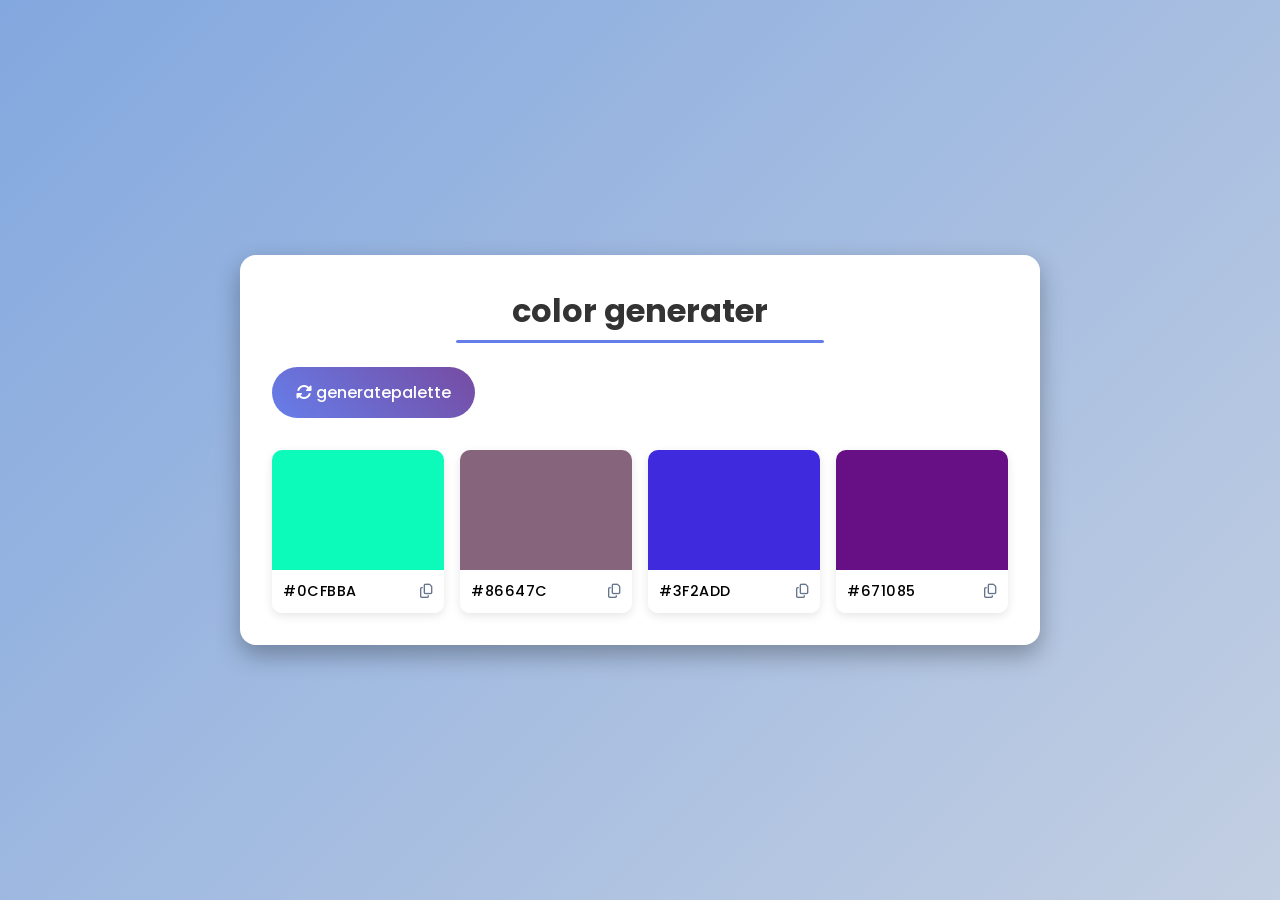
<file: color genreter/index.html>
<!DOCTYPE html>
<html lang="en">
<head>
    <meta charset="UTF-8">
    <meta name="viewport" content="width=device-width, initial-scale=1.0">
    <title>color generater</title>
     <link
      rel="stylesheet"
      href="https://cdnjs.cloudflare.com/ajax/libs/font-awesome/6.7.2/css/all.min.css"
      integrity="sha512-Evv84Mr4kqVGRNSgIGL/F/aIDqQb7xQ2vcrdIwxfjThSH8CSR7PBEakCr51Ck+w+/U6swU2Im1vVX0SVk9ABhg=="
      crossorigin="anonymous"
      referrerpolicy="no-referrer"
    />
    <link rel="stylesheet" href="style.css">
</head>
<body>
    <div class="container">
        <h1>color generater</h1>
        <button id="generate-btn">
            <i class="fas fa-sync-alt"></i>
           generatepalette

        </button>
        <div class="palette-container">
            <div class="color-box">
                <div class="color" style="background-color: #e1f5fe;"></div>
                <div class="color-info">
                    <span class="hex-value">#e1f5fe</span>
                    <i class="far fa-copy copy-btn" title="copy to cliboard"></i>
                </div>
            </div>

            <div class="color-box">
                <div class="color" style="background-color: #e1f5fe;"></div>
                <div class="color-info">
                    <span class="hex-value">#e1f5fe</span>
                    <i class="far fa-copy copy-btn" title="copy to cliboard"></i>
                </div>
            </div>


            <div class="color-box">
                <div class="color" style="background-color: #e1f5fe;"></div>
                <div class="color-info">
                    <span class="hex-value">#e1f5fe</span>
                    <i class="far fa-copy copy-btn" title="copy to cliboard"></i>
                </div>
            </div>

            <div class="color-box">
                <div class="color" style="background-color: #e1f5fe;"></div>
                <div class="color-info">
                    <span class="hex-value">#e1f5fe</span>
                    <i class="far fa-copy copy-btn" title="copy to cliboard"></i>
                </div>
            </div>

            
        </div>
    </div>

    <script src="script.js"></script>

    
</body>
</html>
</file>
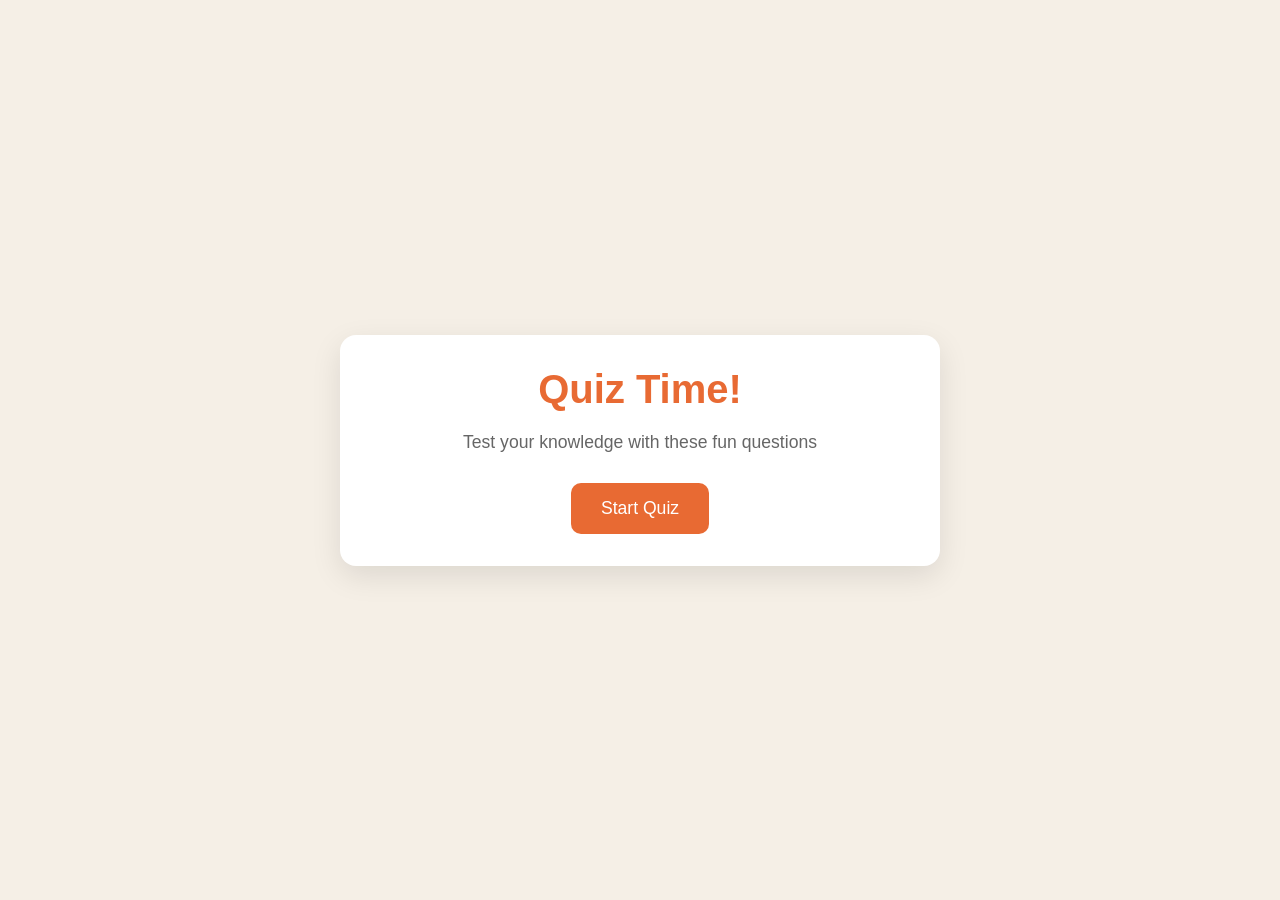
<file: qize game/index.html>
<!DOCTYPE html>
<html lang="en">
  <head>
    <meta charset="UTF-8" />
    <meta name="viewport" content="width=device-width, initial-scale=1.0" />
    <title>Quiz Game</title>
    <link rel="stylesheet" href="style.css" />
  </head>
  <body>
    <div class="container">
      <div class="screen active" id="start-screen">
        <h1>Quiz Time!</h1>
        <p>Test your knowledge with these fun questions</p>
        <button id="start-btn">Start Quiz</button>
      </div>

      <div class="screen" id="quiz-screen">
        <div class="quiz-header">
          <h2 id="question-text">Question goes here</h2>
          <div class="quiz-info">
            <p>
              Question <span id="current-question">1</span> of <span id="total-questions">5</span>
            </p>

            <p>Score: <span id="score">0</span></p>
          </div>
        </div>

        <div id="answers-container" class="answers-container">
          <!-- Answer buttons will be insterted here from our js code later at some point -->
        </div>

        <div class="progress-bar">
          <div id="progress" class="progress"></div>
        </div>
      </div>

      <div id="result-screen" class="screen">
        <h1>Quiz Results</h1>
        <div class="result-info">
          <p>You scored <span id="final-score">0</span> out of <span id="max-score">5</span></p>

          <div id="result-message">Good job!</div>
        </div>
        <button id="restart-btn">Restart Quiz</button>
      </div>
    </div>

    <script src="script.js"></script>
  </body>
</html>
</file>
<file: color genreter/style.css>
/* Basic Reset */
@import url(https://fonts.googleapis.com/css?family=Poppins:100,100italic,200,200italic,300,300italic,regular,italic,500,500italic,600,600italic,700,700italic,800,800italic,900,900italic);

* {
  margin: 0;
  padding: 0;
  box-sizing: border-box;
  font-family: "Poppins", sans-serif;
}

body {
  background: linear-gradient(135deg, #83a8df, #c3cfe2);
  min-height: 100vh;
  display: flex;
  align-items: center;
  justify-content: center;
  padding: 20px;
}

.container {
  background-color: #fff;
  border-radius: 1rem;
  padding: 2rem;
  width: 100%;
  max-width: 800px;
  box-shadow: 0 10px 25px rgba(0, 0, 0, 0.3);
}

h1 {
  text-align: center;
  margin-bottom: 1.5rem;
  color: #333;
  position: relative;
  padding-bottom: 0.5rem;
}

h1::after {
  content: "";
  position: absolute;
  bottom: 0;
  left: 50%;
  transform: translateX(-50%);
  width: 50%;
  height: 3px;
  background-color: #667eea;
  border-radius: 2px;
}

#generate-btn {
  background: linear-gradient(45deg, #667eea, #764ba2);
  color: white;
  border: none;
  padding: 0.8rem 1.5rem;
  border-radius: 50px;
  cursor: pointer;
  font-weight: 500;
  margin-bottom: 2rem;
  font-size: 1rem;
}

#generate-btn:hover {
  transform: translateY(-2px);
  box-shadow: 0 6px 10px rgba(102, 126, 234, 0.3);
}

#generate-btn:active {
  transform: translateY(0);
}

.palette-container {
  display: grid;
  gap: 1rem;
  grid-template-columns: repeat(auto-fit, minmax(130px, 1fr));
}

.color-box {
  border-radius: 10px;
  overflow: hidden;
  box-shadow: 0 3px 10px rgba(0, 0, 0, 0.1);
  transition: transform 0.2s;
}

.color-box:hover {
  transform: translateY(-5px);
}

.color {
  height: 120px;
  cursor: pointer;
}

.color-info {
  background-color: #fff;
  padding: 0.7rem;
  display: flex;
  align-items: center;
  justify-content: space-between;
  font-size: 0.9rem;
}

.hex-value {
  font-weight: 500;
  letter-spacing: 0.5px;
}

.copy-btn {
  cursor: pointer;
  color: #64748b;
  transition: color 0.2s;
}

.copy-btn:hover {
  color: #667eea;
}

@media (max-width: 768px) {
  .palette-container {
    grid-template-columns: repeat(auto-fit, minmax(100px, 1fr));
  }
}
</file>
<file: qize game/style.css>
/* Basic Reset */

* {
  margin: 0;
  padding: 0;
  box-sizing: border-box;
}

body {
  background: #f5efe6;
  display: flex;
  justify-content: center;
  align-items: center;
  min-height: 100vh;
  padding: 1rem;
  font-family: sans-serif;
}

.container {
  background-color: white;
  border-radius: 1rem;
  box-shadow: 0 10px 30px rgba(0, 0, 0, 0.1);
  width: 100%;
  max-width: 600px;
  overflow: hidden;
  position: relative;
}

/* SCREENS */
.screen {
  display: none;
  padding: 2rem;
  text-align: center;
}

.screen.active {
  display: block;
}

/* START SCREEN */

#start-screen h1 {
  color: #e86a33;
  margin-bottom: 20px;
  font-size: 2.5rem;
}

#start-screen p {
  color: #666;
  margin-bottom: 30px;
  font-size: 1.1rem;
}

.quiz-header {
  margin-bottom: 1rem;
}

#question-text {
  color: #333;
  font-size: 1.5rem;
  margin-bottom: 1rem;
  line-height: 1.4;
}

.quiz-info {
  display: flex;
  justify-content: space-between;
  color: #666;
  margin-bottom: 10px;
}

.answers-container {
  display: flex;
  flex-direction: column;
  gap: 10px;
  margin-bottom: 25px;
}

.answer-btn {
  background-color: #f8f0e5;
  color: #333;
  border: 2px solid #eadbc8;
  border-radius: 10px;
  padding: 1rem;
  cursor: pointer;
  text-align: left;
  transition: all 0.3s ease;
}

.answer-btn:hover {
  background-color: #eadbc8;
  border-color: #dac0ae;
}

.answer-btn.correct {
  background-color: #e6fff0;
  border-color: #a3f0c4;
  color: #28a745;
}

.answer-btn.incorrect {
  background-color: #fff0f0;
  border-color: #ffbdbd;
  color: #dc3545;
}

.progress-bar {
  height: 10px;
  background-color: #f8f0e5;
  border-radius: 5px;
  overflow: hidden;
  margin-top: 20px;
}

.progress {
  height: 100%;
  background-color: #e86a33;
  width: 0%;
  transition: width 0.3s ease;
}

/* RESULT SCREEN */

#result-screen h1 {
  color: #e86a33;
  margin-bottom: 30px;
}

.result-info {
  background-color: #f8f0e5;
  border-radius: 10px;
  padding: 20px;
  margin-bottom: 30px;
}

.result-info p {
  font-size: 1.2rem;
  color: #333;
  margin-bottom: 1rem;
}

#result-message {
  font-size: 1.5rem;
  font-weight: 600;
  color: #e86a33;
}

button {
  background-color: #e86a33;
  color: white;
  border: none;
  border-radius: 10px;
  padding: 15px 30px;
  font-size: 1.1rem;
  cursor: pointer;
  transition: background-color 0.3s ease;
}

button:hover {
  background-color: #d45b28;
}

/* RESPONSIVE DESIGN */
@media (max-width: 500px) {
  /* when we hit 500px and below, implement the styles below */

  .screen {
    padding: 1rem;
  }

  #start-screen h1 {
    font-size: 2rem;
  }

  #question-text {
    font-size: 1.3rem;
  }

  .answer-btn {
    padding: 12px;
  }

  button {
    padding: 12px 25px;
    font-size: 1rem;
  }
}
</file>
